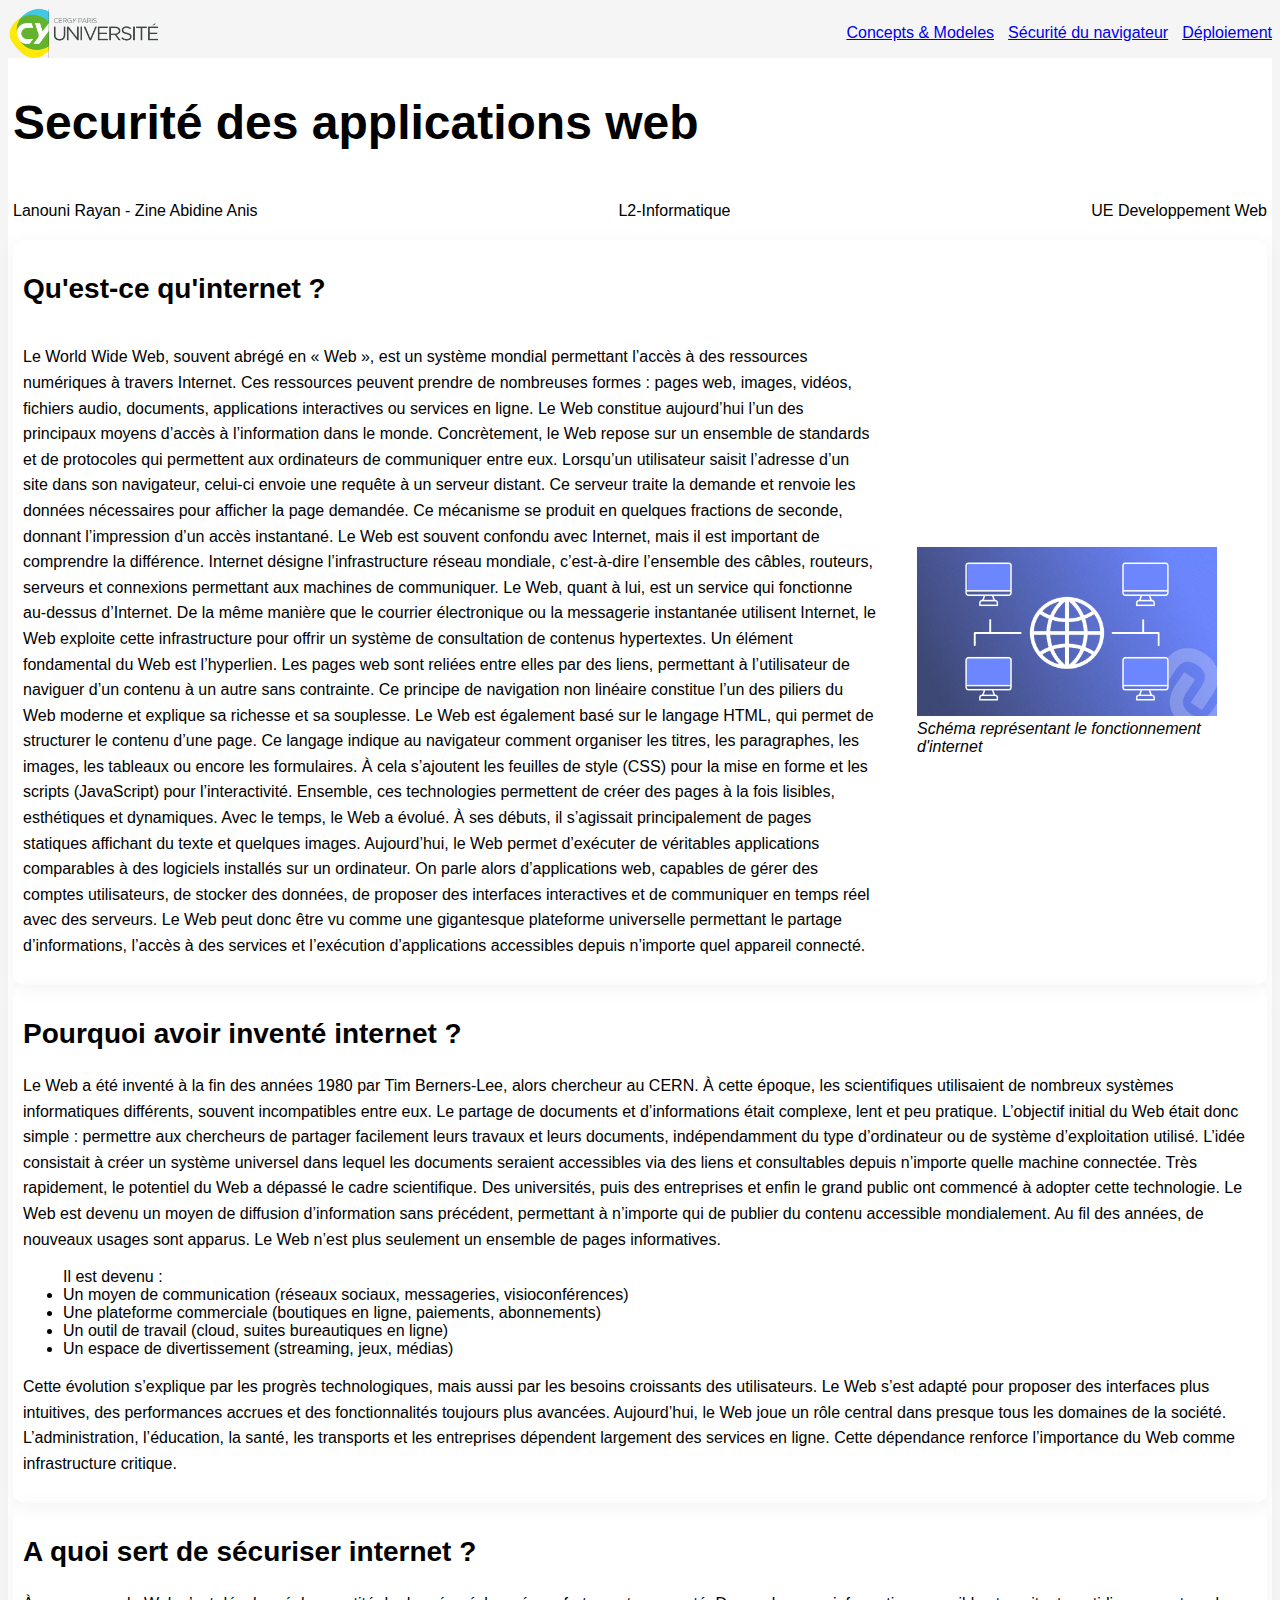
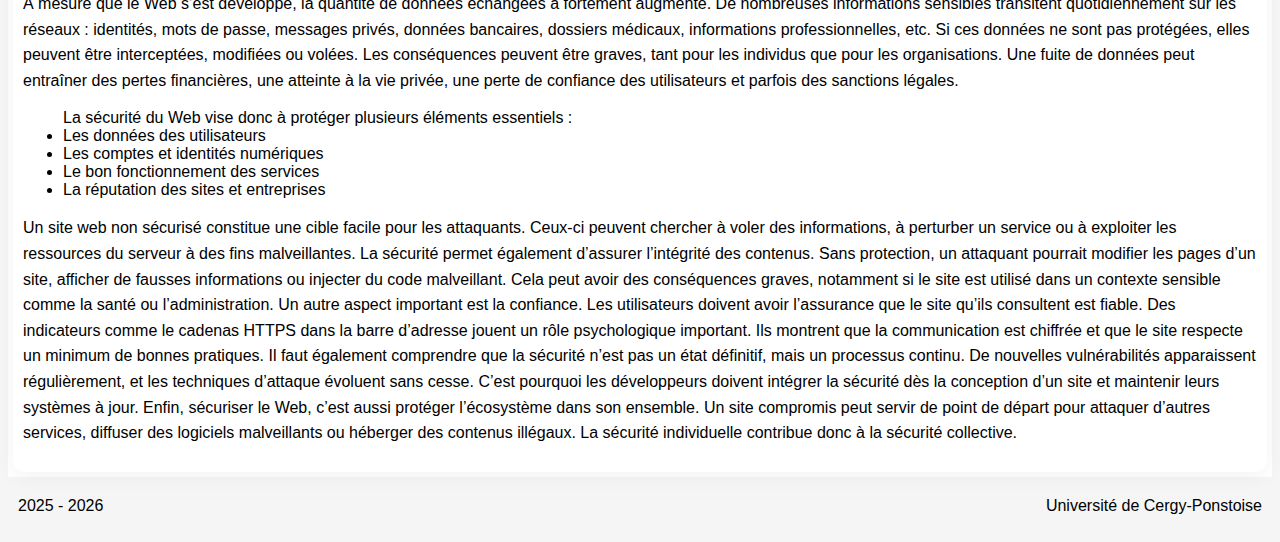
<file: index.html>
<!DOCTYPE html>
<html lang="en">
<head>
    <meta charset="UTF-8">
    <meta name="viewport" content="width=device-width, initial-scale=1.0">
    <title>Securité Web</title>
    <link href="StyleGenerale.css" rel="stylesheet">
    <link href="StyleIndex.css" rel="stylesheet">
</head>
<body>
    <header>
        <img src="CY_Cergy_Paris_Universite_-_Logo.png" alt="Logo CY" class="logo">
        <nav>
            <a href="ConceptsModeles.html">Concepts & Modeles</a>
            <a href="SecuriteNavigateur.html">Sécurité du navigateur</a>
            <a href="Deploiement.html">Déploiement</a>
        </nav>
    </header>
    <main>
        <h1>Securité des applications web</h1>
        <div class="W5">
            <p>Lanouni Rayan - Zine Abidine Anis</p>
            <p>L2-Informatique</p>
            <p>UE Developpement Web</p>
        </div>
            <section>
                <h2>Qu'est-ce qu'internet ?</h2>
                <div class="contenue-illustre">
                <div>
                    <p>
                        Le World Wide Web, souvent abrégé en « Web », est un système mondial permettant l’accès à des ressources numériques à travers Internet. Ces ressources peuvent prendre de nombreuses formes : pages web, images, vidéos, fichiers audio, documents, applications interactives ou services en ligne. Le Web constitue aujourd’hui l’un des principaux moyens d’accès à l’information dans le monde.
                        Concrètement, le Web repose sur un ensemble de standards et de protocoles qui permettent aux ordinateurs de communiquer entre eux. Lorsqu’un utilisateur saisit l’adresse d’un site dans son navigateur, celui-ci envoie une requête à un serveur distant. Ce serveur traite la demande et renvoie les données nécessaires pour afficher la page demandée. Ce mécanisme se produit en quelques fractions de seconde, donnant l’impression d’un accès instantané.
                        Le Web est souvent confondu avec Internet, mais il est important de comprendre la différence. Internet désigne l’infrastructure réseau mondiale, c’est-à-dire l’ensemble des câbles, routeurs, serveurs et connexions permettant aux machines de communiquer. Le Web, quant à lui, est un service qui fonctionne au-dessus d’Internet. De la même manière que le courrier électronique ou la messagerie instantanée utilisent Internet, le Web exploite cette infrastructure pour offrir un système de consultation de contenus hypertextes.
                        Un élément fondamental du Web est l’hyperlien. Les pages web sont reliées entre elles par des liens, permettant à l’utilisateur de naviguer d’un contenu à un autre sans contrainte. Ce principe de navigation non linéaire constitue l’un des piliers du Web moderne et explique sa richesse et sa souplesse.
                        Le Web est également basé sur le langage HTML, qui permet de structurer le contenu d’une page. Ce langage indique au navigateur comment organiser les titres, les paragraphes, les images, les tableaux ou encore les formulaires. À cela s’ajoutent les feuilles de style (CSS) pour la mise en forme et les scripts (JavaScript) pour l’interactivité. Ensemble, ces technologies permettent de créer des pages à la fois lisibles, esthétiques et dynamiques.
                        Avec le temps, le Web a évolué. À ses débuts, il s’agissait principalement de pages statiques affichant du texte et quelques images. Aujourd’hui, le Web permet d’exécuter de véritables applications comparables à des logiciels installés sur un ordinateur. On parle alors d’applications web, capables de gérer des comptes utilisateurs, de stocker des données, de proposer des interfaces interactives et de communiquer en temps réel avec des serveurs.
                        Le Web peut donc être vu comme une gigantesque plateforme universelle permettant le partage d’informations, l’accès à des services et l’exécution d’applications accessibles depuis n’importe quel appareil connecté.
                    </p>
                </div>
                <div class="case-illustration">
                    <figure>
                        <img src="internet-net.jpg" alt="Image d'illustration d'internet" class="internetSchema">
                        <figcaption>
                            <em>
                                Schéma représentant le fonctionnement d'internet
                            </em>
                        </figcaption>
                    </figure>
                </div>
                </div>
            </section>
            <section>
                <h2>Pourquoi avoir inventé internet ?</h2>
                <p>
                    Le Web a été inventé à la fin des années 1980 par Tim Berners-Lee, alors chercheur au CERN. À cette époque, les scientifiques utilisaient de nombreux systèmes informatiques différents, souvent incompatibles entre eux. Le partage de documents et d’informations était complexe, lent et peu pratique.
                    L’objectif initial du Web était donc simple : permettre aux chercheurs de partager facilement leurs travaux et leurs documents, indépendamment du type d’ordinateur ou de système d’exploitation utilisé. L’idée consistait à créer un système universel dans lequel les documents seraient accessibles via des liens et consultables depuis n’importe quelle machine connectée.
                    Très rapidement, le potentiel du Web a dépassé le cadre scientifique. Des universités, puis des entreprises et enfin le grand public ont commencé à adopter cette technologie. Le Web est devenu un moyen de diffusion d’information sans précédent, permettant à n’importe qui de publier du contenu accessible mondialement.
                    Au fil des années, de nouveaux usages sont apparus. Le Web n’est plus seulement un ensemble de pages informatives.
                </p>
                <ul>
                    Il est devenu :
                    <li>Un moyen de communication (réseaux sociaux, messageries, visioconférences)</li>
                    <li>Une plateforme commerciale (boutiques en ligne, paiements, abonnements)</li>
                    <li>Un outil de travail (cloud, suites bureautiques en ligne)</li>
                    <li>Un espace de divertissement (streaming, jeux, médias)</li>
                </ul>
                <p>
                    Cette évolution s’explique par les progrès technologiques, mais aussi par les besoins croissants des utilisateurs. Le Web s’est adapté pour proposer des interfaces plus intuitives, des performances accrues et des fonctionnalités toujours plus avancées.
                    Aujourd’hui, le Web joue un rôle central dans presque tous les domaines de la société. L’administration, l’éducation, la santé, les transports et les entreprises dépendent largement des services en ligne. Cette dépendance renforce l’importance du Web comme infrastructure critique.
                </p> 
            </section>
            <section>
                <h2>A quoi sert de sécuriser internet ?</h2>
                <p>
                    À mesure que le Web s’est développé, la quantité de données échangées a fortement augmenté. De nombreuses informations sensibles transitent quotidiennement sur les réseaux : identités, mots de passe, messages privés, données bancaires, dossiers médicaux, informations professionnelles, etc.
                    Si ces données ne sont pas protégées, elles peuvent être interceptées, modifiées ou volées. Les conséquences peuvent être graves, tant pour les individus que pour les organisations. Une fuite de données peut entraîner des pertes financières, une atteinte à la vie privée, une perte de confiance des utilisateurs et parfois des sanctions légales.
                </p>
                <ul>
                    La sécurité du Web vise donc à protéger plusieurs éléments essentiels :
                    <li>Les données des utilisateurs</li>
                    <li>Les comptes et identités numériques</li>
                    <li>Le bon fonctionnement des services</li>
                    <li>La réputation des sites et entreprises</li>
                </ul>
                <p>
                    Un site web non sécurisé constitue une cible facile pour les attaquants. Ceux-ci peuvent chercher à voler des informations, à perturber un service ou à exploiter les ressources du serveur à des fins malveillantes.
                    La sécurité permet également d’assurer l’intégrité des contenus. Sans protection, un attaquant pourrait modifier les pages d’un site, afficher de fausses informations ou injecter du code malveillant. Cela peut avoir des conséquences graves, notamment si le site est utilisé dans un contexte sensible comme la santé ou l’administration.
                    Un autre aspect important est la confiance. Les utilisateurs doivent avoir l’assurance que le site qu’ils consultent est fiable. Des indicateurs comme le cadenas HTTPS dans la barre d’adresse jouent un rôle psychologique important. Ils montrent que la communication est chiffrée et que le site respecte un minimum de bonnes pratiques.
                    Il faut également comprendre que la sécurité n’est pas un état définitif, mais un processus continu. De nouvelles vulnérabilités apparaissent régulièrement, et les techniques d’attaque évoluent sans cesse. C’est pourquoi les développeurs doivent intégrer la sécurité dès la conception d’un site et maintenir leurs systèmes à jour.
                    Enfin, sécuriser le Web, c’est aussi protéger l’écosystème dans son ensemble. Un site compromis peut servir de point de départ pour attaquer d’autres services, diffuser des logiciels malveillants ou héberger des contenus illégaux. La sécurité individuelle contribue donc à la sécurité collective.
                </p>
            </section>
    </main>
    <footer>
        <p>2025 - 2026</p>
        <p>Université de Cergy-Ponstoise</p>
    </footer>
</body>

</html>
</file>
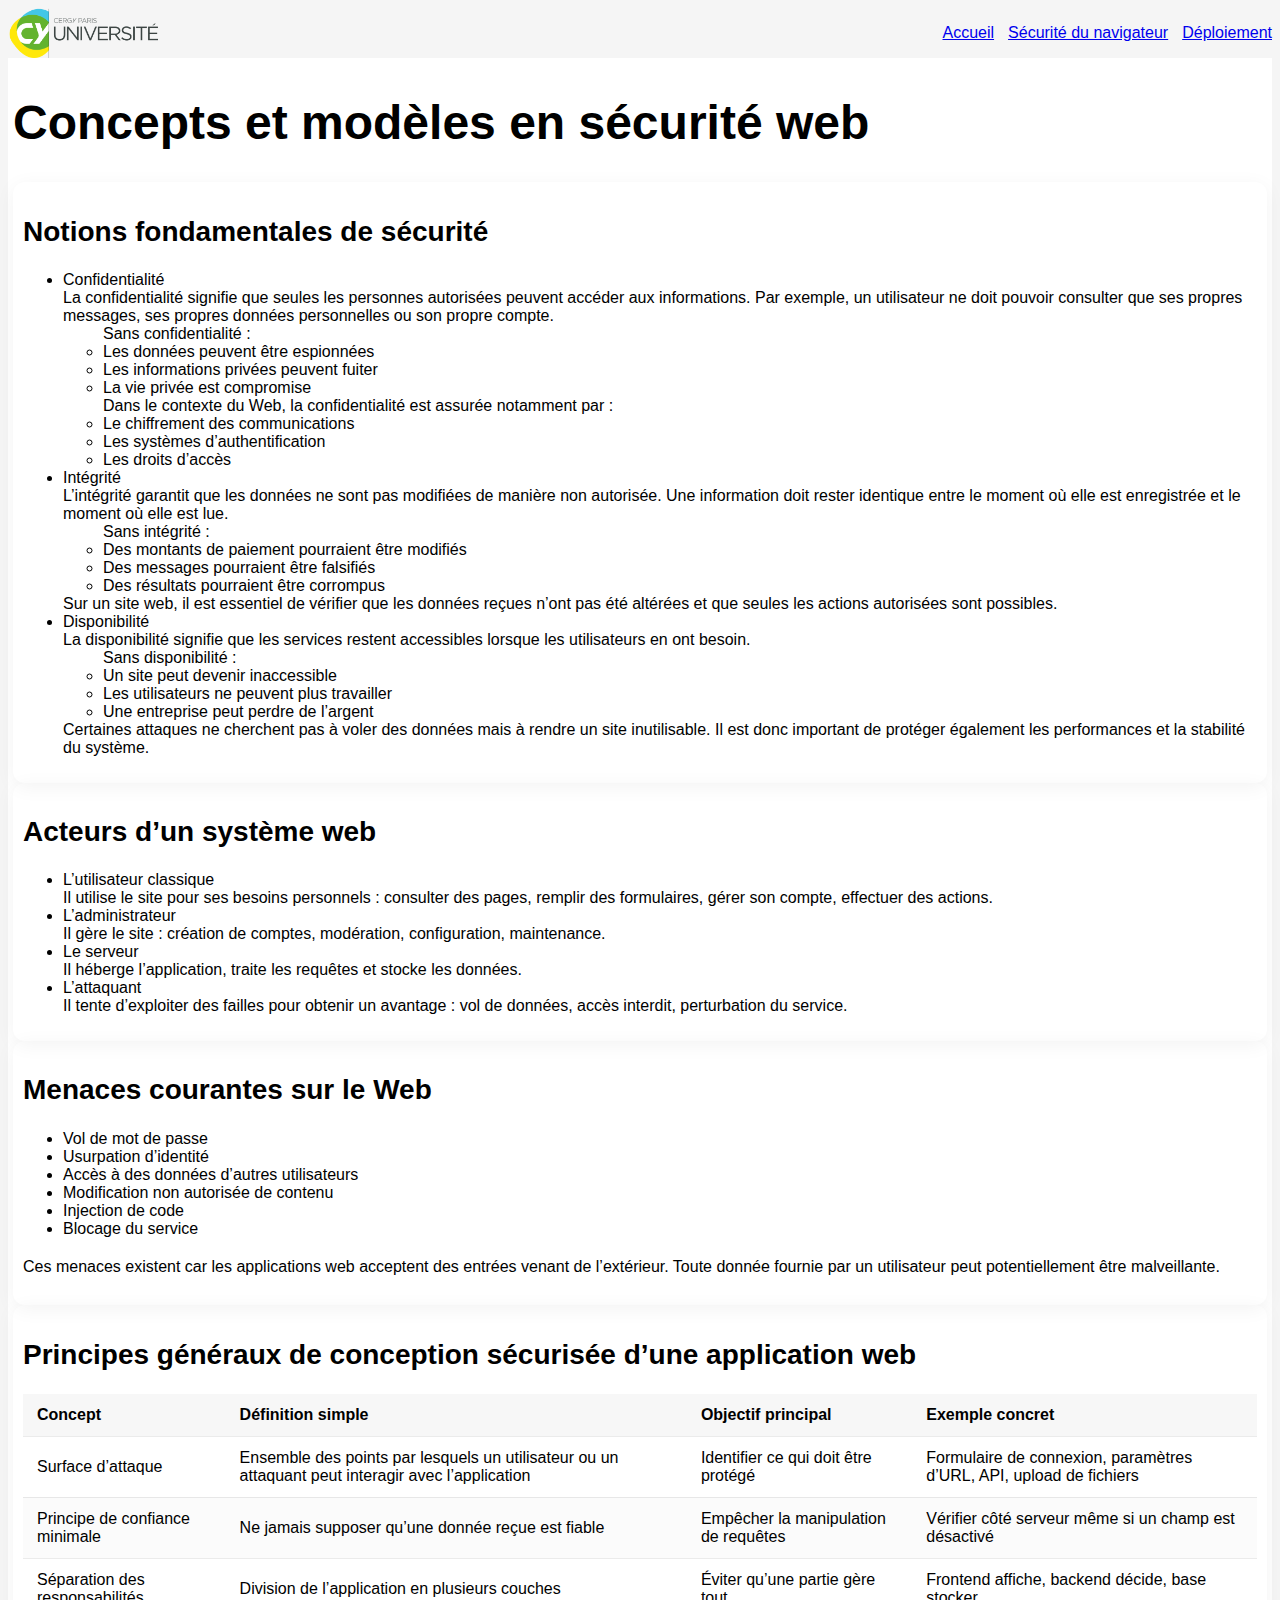
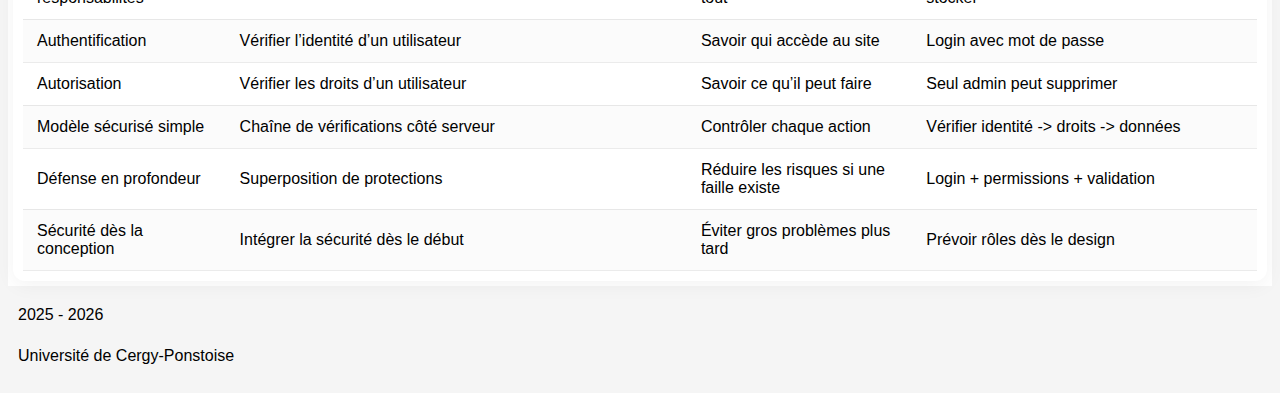
<file: ConceptsModeles.html>
<!DOCTYPE html>
<html lang="en">
<head>
    <meta charset="UTF-8">
    <meta name="viewport" content="width=device-width, initial-scale=1.0">
    <title>Concepts & Modeles</title>
    <link href="StyleGenerale.css" rel="stylesheet">
</head>
<body>
    <header>
        <img src="CY_Cergy_Paris_Universite_-_Logo.png" alt="Logo CY" class="logo">
        <nav class="nav">
            <a href="index.html">Accueil</a>
            <a href="SecuriteNavigateur.html">Sécurité du navigateur</a>
            <a href="Deploiement.html">Déploiement</a>
        </nav>
    </header>
    <main>
        <h1>Concepts et modèles en sécurité web</h1>
        <section>
            <h2>Notions fondamentales de sécurité</h2>
            <ul>
                <li>Confidentialité</li>
                    La confidentialité signifie que seules les personnes autorisées peuvent accéder aux informations.
                    Par exemple, un utilisateur ne doit pouvoir consulter que ses propres messages, ses propres données personnelles ou son propre compte.
                <ul>
                    Sans confidentialité :
                    <li>Les données peuvent être espionnées</li>
                    <li>Les informations privées peuvent fuiter</li>
                    <li>La vie privée est compromise</li>
                </ul>
                <ul>
                    Dans le contexte du Web, la confidentialité est assurée notamment par :
                    <li>Le chiffrement des communications</li>
                    <li>Les systèmes d’authentification</li>
                    <li>Les droits d’accès</li>
                </ul>
                <li>Intégrité</li>
                    L’intégrité garantit que les données ne sont pas modifiées de manière non autorisée.
                    Une information doit rester identique entre le moment où elle est enregistrée et le moment où elle est lue.
                    <ul>
                        Sans intégrité :
                        <li>Des montants de paiement pourraient être modifiés</li>
                        <li>Des messages pourraient être falsifiés</li>
                        <li>Des résultats pourraient être corrompus</li>
                    </ul>
                    Sur un site web, il est essentiel de vérifier que les données reçues n’ont pas été altérées et que seules les actions autorisées sont possibles.
                <li>Disponibilité</li>
                    La disponibilité signifie que les services restent accessibles lorsque les utilisateurs en ont besoin.
                    <ul>
                        Sans disponibilité :
                        <li>Un site peut devenir inaccessible</li>
                        <li>Les utilisateurs ne peuvent plus travailler</li>
                        <li>Une entreprise peut perdre de l’argent</li>
                    </ul>
                    Certaines attaques ne cherchent pas à voler des données mais à rendre un site inutilisable. Il est donc important de protéger également les performances et la stabilité du système.
            </ul>
        </section>
        <section>
            <h2>Acteurs d’un système web</h2>
            <ul>
                <li>L’utilisateur classique</li>
                    Il utilise le site pour ses besoins personnels : consulter des pages, remplir des formulaires, gérer son compte, effectuer des actions.
                <li>L’administrateur</li>
                    Il gère le site : création de comptes, modération, configuration, maintenance.
                <li>Le serveur</li>
                    Il héberge l’application, traite les requêtes et stocke les données.
                <li>L’attaquant</li>
                    Il tente d’exploiter des failles pour obtenir un avantage : vol de données, accès interdit, perturbation du service.
            </ul>
        </section>
        <section>
            <h2>Menaces courantes sur le Web</h2>
            <ul>
                <li>Vol de mot de passe</li>
                <li>Usurpation d’identité</li>
                <li>Accès à des données d’autres utilisateurs</li>
                <li>Modification non autorisée de contenu</li>
                <li>Injection de code</li>
                <li>Blocage du service</li>
            </ul>
            <p>
                Ces menaces existent car les applications web acceptent des entrées venant de l’extérieur. Toute donnée fournie par un utilisateur peut potentiellement être malveillante.
            </p>
        </section>
        <section>
            <h2>Principes généraux de conception sécurisée d’une application web</h2>
            <table>
                <thead>
                    <tr>
                        <th>Concept</th>
                        <th>Définition simple</th>
                        <th>Objectif principal</th>
                        <th>Exemple concret</th>
                    </tr>
                </thead>
                <tbody>
                    <tr>
                        <td>Surface d’attaque</td>
                        <td>Ensemble des points par lesquels un utilisateur ou un attaquant peut interagir avec l’application</td>
                        <td>Identifier ce qui doit être protégé</td>
                        <td>Formulaire de connexion, paramètres d’URL, API, upload de fichiers</td>
                    </tr>
                    <tr>
                        <td>Principe de confiance minimale</td>
                        <td>Ne jamais supposer qu’une donnée reçue est fiable</td>
                        <td>Empêcher la manipulation de requêtes</td>
                        <td>Vérifier côté serveur même si un champ est désactivé</td>
                    </tr>
                    <tr>
                        <td>Séparation des responsabilités</td>
                        <td>Division de l’application en plusieurs couches</td>
                        <td>Éviter qu’une partie gère tout</td>
                        <td>Frontend affiche, backend décide, base stocker</td>
                    </tr>
                    <tr>
                        <td>Authentification</td>
                        <td>Vérifier l’identité d’un utilisateur</td>
                        <td>Savoir qui accède au site</td>
                        <td>Login avec mot de passe</td>
                    </tr>
                    <tr>
                        <td>Autorisation</td>
                        <td>Vérifier les droits d’un utilisateur</td>
                        <td>Savoir ce qu’il peut faire</td>
                        <td>Seul admin peut supprimer</td>
                    </tr>
                    <tr>
                        <td>Modèle sécurisé simple</td>
                        <td>Chaîne de vérifications côté serveur</td>
                        <td>Contrôler chaque action</td>
                        <td>Vérifier identité -> droits -> données</td>
                    </tr>
                    <tr>
                        <td>Défense en profondeur</td>
                        <td>Superposition de protections</td>
                        <td>Réduire les risques si une faille existe</td>
                        <td>Login + permissions + validation</td>
                    </tr>
                    <tr>
                        <td>Sécurité dès la conception</td>
                        <td>Intégrer la sécurité dès le début</td>
                        <td>Éviter gros problèmes plus tard</td>
                        <td>Prévoir rôles dès le design</td>
                    </tr>
                </tbody>
            </table>
        </section>
    </main>
    <footer>
        <div>
            <p>2025 - 2026</p>
            <p>Université de Cergy-Ponstoise</p>
        </div>
    </footer>
</body>

</html>
</file>
<file: StyleGenerale.css>
main{
  max-width: 1500px;
  margin: auto;
  padding: 5px;
}

section{
  padding: 10px 10px;
}

body{
  font-family: 'Inter', sans-serif;
}

h1{ 
    font-size: 48px; 
}

h2{ 
    font-size: 28px; 
}

p{ 
    font-size: 16px; 
    line-height: 1.6; 
}

body {
  background: #f5f5f5;
}
main {
  background: white;
}

section {
  border-radius: 12px;
  box-shadow: 0 4px 20px rgba(0,0,0,0.05);
}

.contenue-illustre{
    display: flex;
    flex-direction: row;
    justify-content: space-between;
    align-items: center;
}

header{
    display: flex;
    flex-direction: row;
    justify-content: space-between;
}

nav{
    display: flex;
    align-items: center;    
    gap: 14px;                
}

.logo{
    width: 150px;
    height: 50px;
}

footer{
    display: flex;
    flex-direction: row;
    justify-content: space-between;
    padding-left: 10px;
    padding-right: 10px;
}

.W5{
    display: flex;
    flex-direction: row;
    justify-content: space-between;
}

.case-illustre{
    display: flex;
    flex-direction: column;
    justify-content: center;
    align-items: center;
}

table{
  width: 100%;
  border-collapse: collapse;
}

th, td{
  padding: 12px 14px;
  text-align: left;
  border-bottom: 1px solid rgba(0,0,0,0.08);
}

thead th{
  background: rgba(0,0,0,0.03);
  font-weight: 600;
}

tbody tr:nth-child(even){
  background: rgba(0,0,0,0.015);
}

tbody tr:hover{
  background: rgba(0,0,0,0.04);
}
</file>
<file: StyleIndex.css>
.internetSchema{
    width: 300px;
}
</file>
